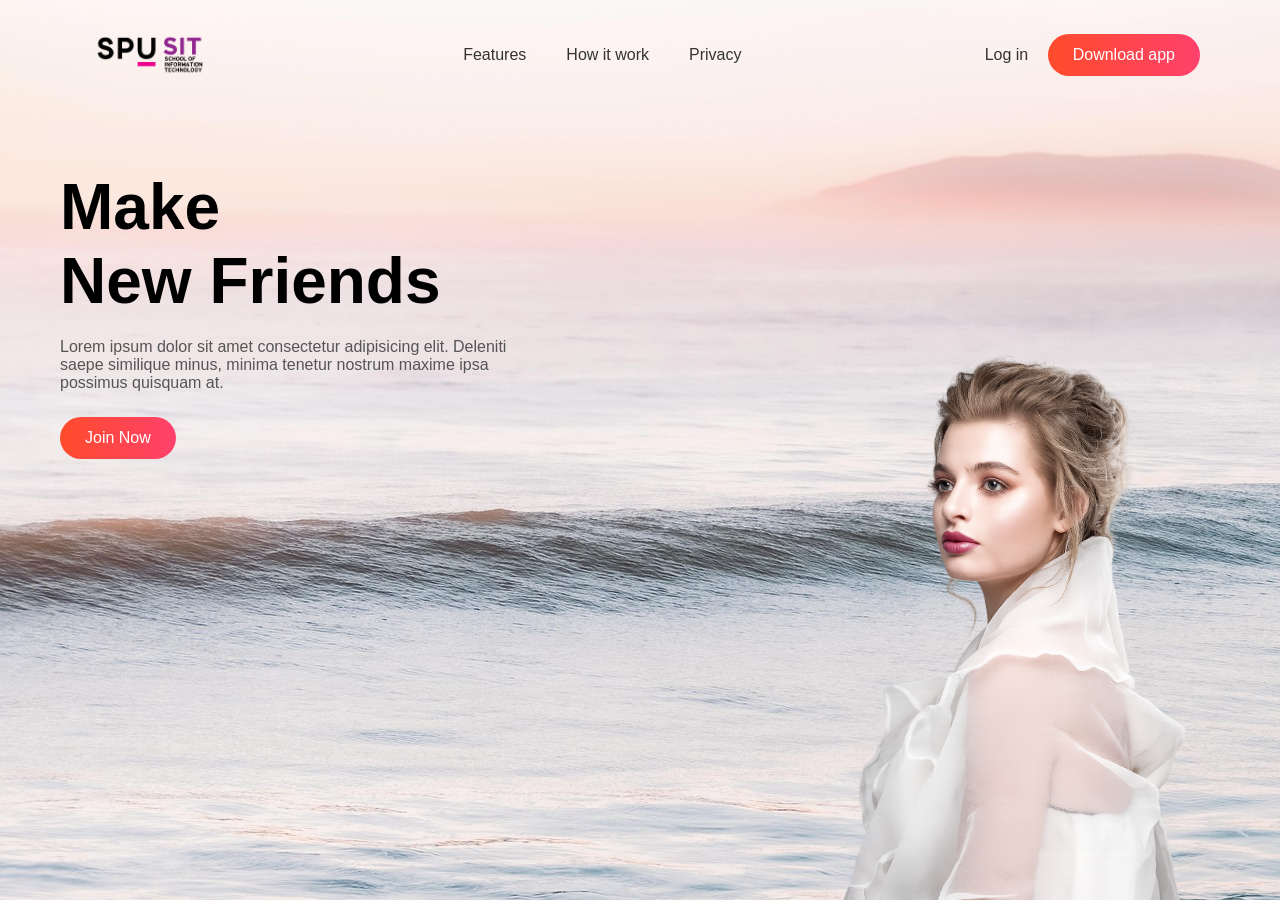
<file: index.html>
<!DOCTYPE html>
<html lang="en">
<head>
  <meta charset="UTF-8">
  <meta name="viewport" content="width=device-width, initial-scale=1.0">
  <link rel="stylesheet" href="T3css.css">
  <title>Web Design Namophuthaya Jooprasoet</title>
</head>

<body>

  <div class="hero">
    <nav>
      <img src="Logo SPU SIT/Logo SPU SIT_Color.png" class="logo">

      <ul>
        <li><a href="">Features</a></li>
        <li><a href="">How it work</a></li>
        <li><a href="">Privacy</a></li>
      </ul>

      <div>
        <a href="#" class="login-btn">Log in</a>
        <a href="#" class="btn">Download app</a>
      </div>
    </nav>

    <div class="content">
      <h1 class="anim">Make <br> New Friends</h1>

      <p class="anim">
        Lorem ipsum dolor sit amet consectetur adipisicing elit.
        Deleniti saepe similique minus, minima tenetur nostrum maxime
        ipsa possimus quisquam at.
      </p>

      <a href="#" class="btn anim">Join Now</a>
    </div>

    <img src="pic/ChatGPT 3.png" class="Features-img anim">
  </div>

</body>
</html>
</file>
<file: T3css.css>
/* ===== RESET ===== */
* {
  margin: 0;
  padding: 0;
  box-sizing: border-box;
  font-family: sans-serif;
}

/* ===== HERO ===== */
.hero {
  width: 100%;
  height: 100vh;

  /* 🔥 เปลี่ยนพื้นหลัง */
  background-image: url('pic/bg.jpg');

  display: flex;
  flex-direction: column;
}

/* ===== NAVBAR ===== */
nav {
  display: flex;
  align-items: center;
  justify-content: space-between;
  padding: 20px 80px;
}

.logo {
  width: 140px;
}

nav ul {
  display: flex;
  list-style: none;
}

nav ul li {
  margin: 0 20px;
}

nav ul li a {
  text-decoration: none;
  color: #333;
}

/* ===== CONTENT ===== */
.content {
  padding: 60px; /* 🔥 เพิ่ม padding */
  max-width: 600px;
}

/* 🔥 ปรับ h1 */
.content h1 {
  font-size: 64px;
  margin-bottom: 20px;
}

/* 🔥 เปลี่ยนสี p */
.content p {
  color: #555;
  margin-bottom: 25px;
}

/* ===== BUTTON ===== */
.btn {
  display: inline-block;

  /* 🔥 gradient */
  background: linear-gradient(to right, #ff4b2b, #ff416c);

  color: #fff;
  padding: 12px 25px;
  text-decoration: none;

  /* 🔥 มุมโค้ง */
  border-radius: 30px;

  transition: 0.3s;
}

/* 🔥 hover */
.btn:hover {
  background: linear-gradient(to right, #6a11cb, #2575fc);
  transform: scale(1.05);
}

/* login */
.login-btn {
  margin-right: 15px;
  text-decoration: none;
  color: #333;
}

/* ===== IMAGE ===== */
.Features-img {
  position: absolute;
  right: 80px;
  bottom: 0;
  width: 400px;
}

/* ===== ANIMATION ===== */
.anim {
  opacity: 0;
  transform: translateY(30px);
  animation: moveup 0.8s linear forwards;
}

@keyframes moveup {
  100% {
    opacity: 1;
    transform: translateY(0);
  }
}
</file>
